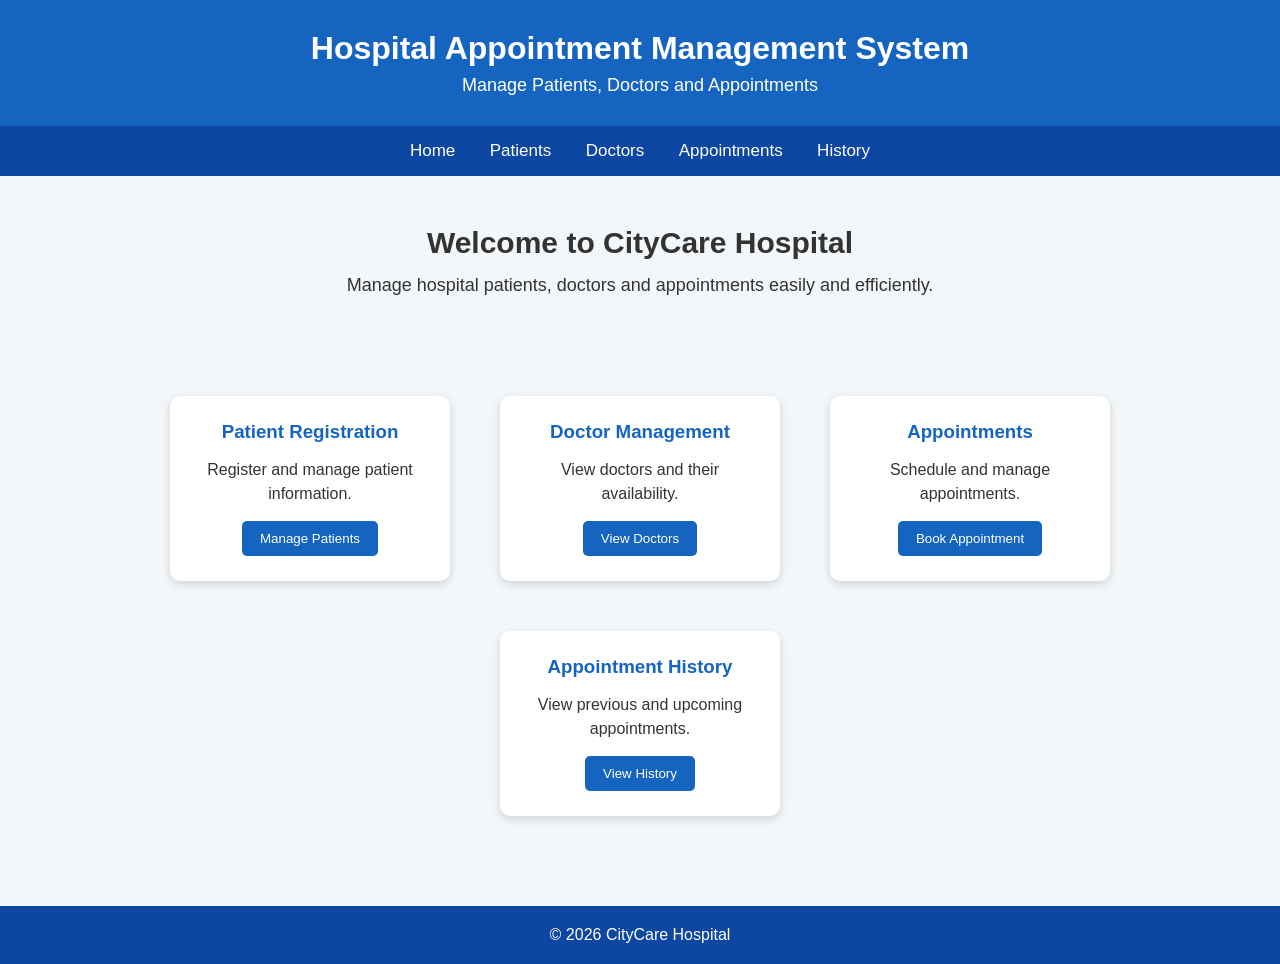
<file: index.html>
<!DOCTYPE html>
<html lang="en">

<head>
    <meta charset="UTF-8">
    <meta name="viewport" content="width=device-width, initial-scale=1.0">
    <title>Hospital Appointment Management</title>
    <link rel="stylesheet" href="style.css">
</head>

<body>

<header>

    <h1>Hospital Appointment Management System</h1>

    <p>
        Manage Patients, Doctors and Appointments
    </p>

</header>

<nav>

    <a href="index.html">Home</a>
    <a href="patients.html">Patients</a>
    <a href="doctors.html">Doctors</a>
    <a href="appointments.html">Appointments</a>
    <a href="history.html">History</a>

</nav>

<section class="hero">

    <h2>Welcome to CityCare Hospital</h2>

    <p>
        Manage hospital patients, doctors and
        appointments easily and efficiently.
    </p>

</section>

<section class="dashboard">

    <div class="card">

        <h3>Patient Registration</h3>

        <p>
            Register and manage patient information.
        </p>

        <a href="patients.html">
            <button>Manage Patients</button>
        </a>

    </div>

    <div class="card">

        <h3>Doctor Management</h3>

        <p>
            View doctors and their availability.
        </p>

        <a href="doctors.html">
            <button>View Doctors</button>
        </a>

    </div>

    <div class="card">

        <h3>Appointments</h3>

        <p>
            Schedule and manage appointments.
        </p>

        <a href="appointments.html">
            <button>Book Appointment</button>
        </a>

    </div>

    <div class="card">

        <h3>Appointment History</h3>

        <p>
            View previous and upcoming appointments.
        </p>

        <a href="history.html">
            <button>View History</button>
        </a>

    </div>

</section>

<footer>

    <p>© 2026 CityCare Hospital</p>

</footer>

</body>
</html>
</file>
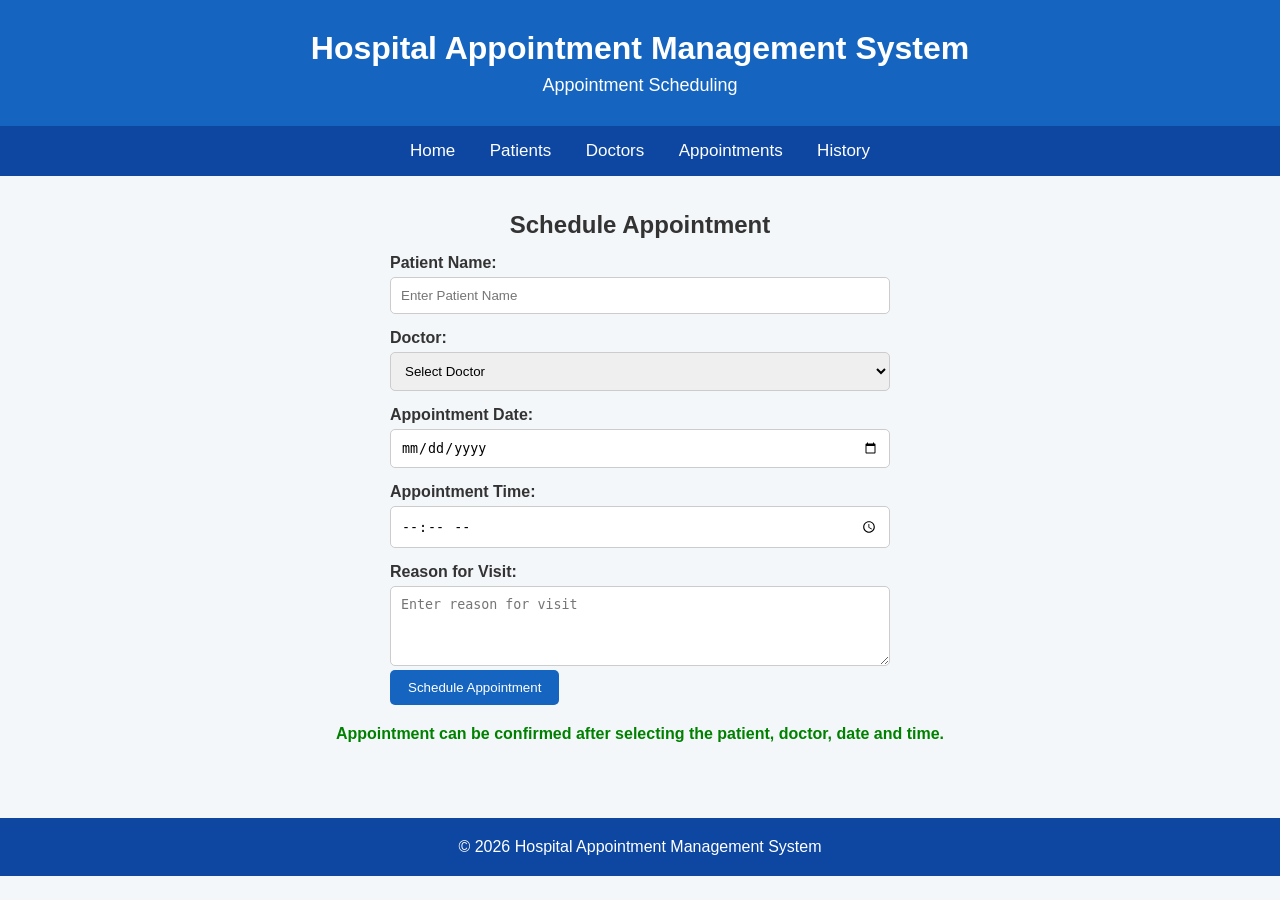
<file: appointments.html>
<!DOCTYPE html>
<html lang="en">

<head>
    <meta charset="UTF-8">
    <meta name="viewport" content="width=device-width, initial-scale=1.0">
    <title>Appointment Scheduling</title>
    <link rel="stylesheet" href="style.css">
</head>

<body>

<header>
    <h1>Hospital Appointment Management System</h1>
    <p>Appointment Scheduling</p>
</header>

<nav>
    <a href="index.html">Home</a>
    <a href="patients.html">Patients</a>
    <a href="doctors.html">Doctors</a>
    <a href="appointments.html">Appointments</a>
    <a href="history.html">History</a>
</nav>

<section>

    <h2>Schedule Appointment</h2>

    <form>

        <label>Patient Name:</label>
        <input type="text" placeholder="Enter Patient Name">

        <label>Doctor:</label>

        <select>
            <option>Select Doctor</option>
            <option>Dr. Ravi Kumar</option>
            <option>Dr. Priya Sharma</option>
            <option>Dr. Arjun Reddy</option>
        </select>

        <label>Appointment Date:</label>
        <input type="date">

        <label>Appointment Time:</label>
        <input type="time">

        <label>Reason for Visit:</label>
        <textarea placeholder="Enter reason for visit"></textarea>

        <button type="submit">
            Schedule Appointment
        </button>

    </form>

    <p class="success">
        Appointment can be confirmed after selecting
        the patient, doctor, date and time.
    </p>

</section>

<footer>
    <p>© 2026 Hospital Appointment Management System</p>
</footer>

</body>
</html>
</file>
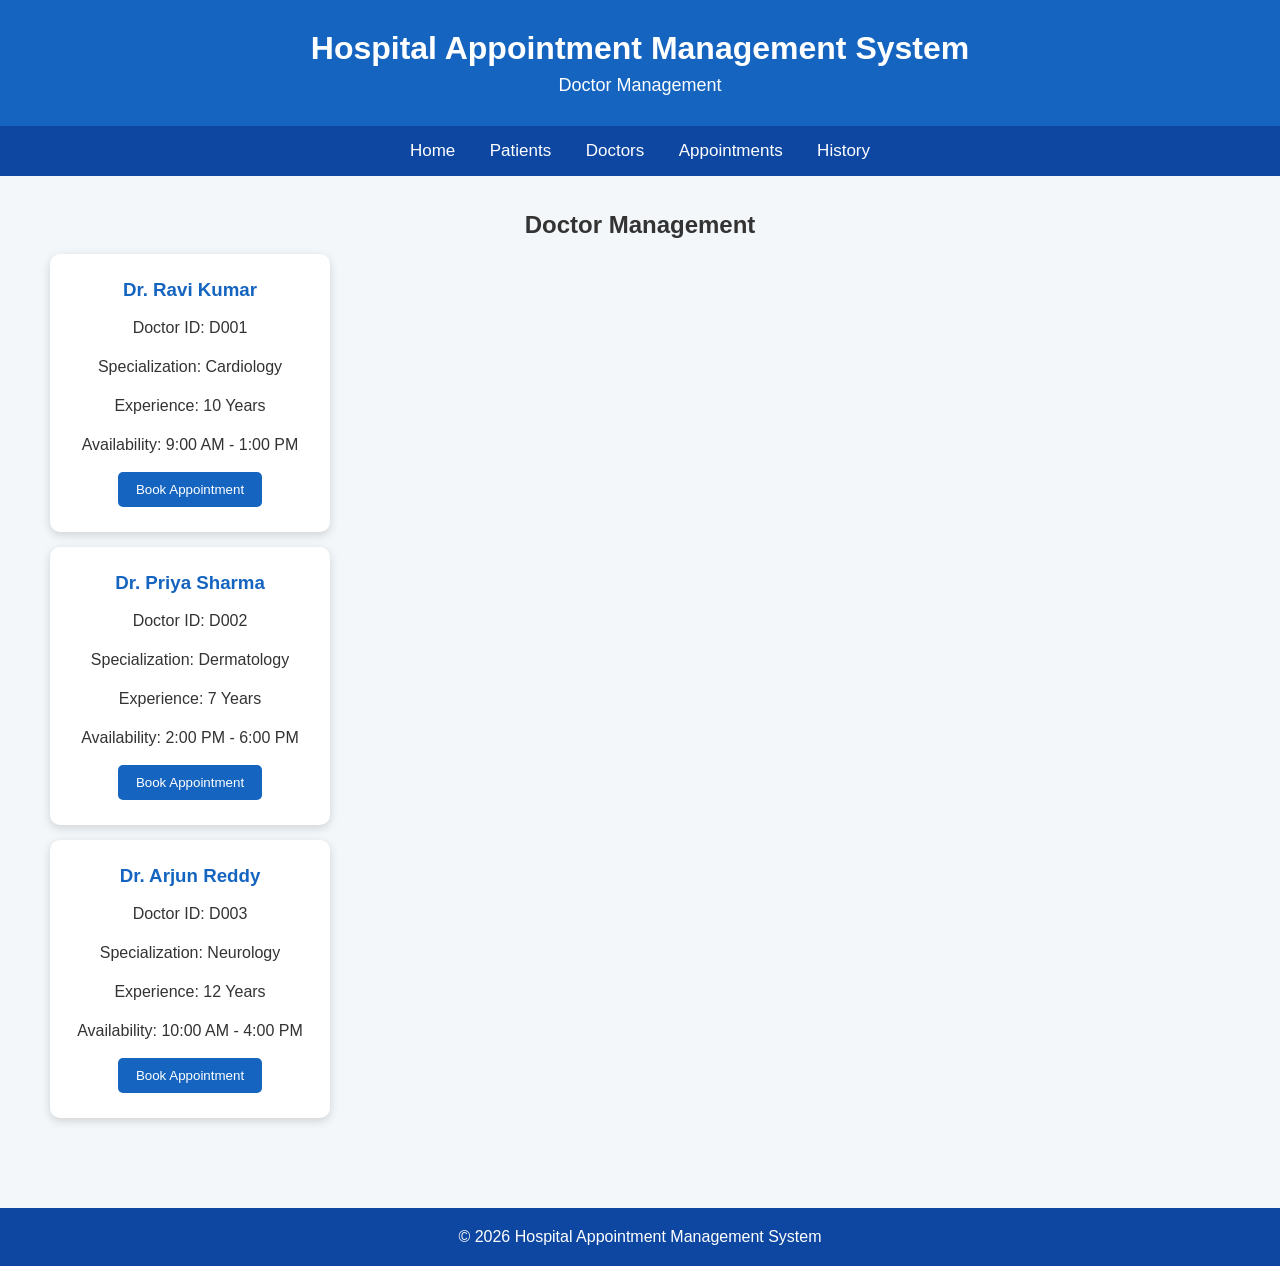
<file: doctors.html>
<!DOCTYPE html>
<html lang="en">

<head>
    <meta charset="UTF-8">
    <meta name="viewport" content="width=device-width, initial-scale=1.0">
    <title>Doctor Management</title>
    <link rel="stylesheet" href="style.css">
</head>

<body>

<header>
    <h1>Hospital Appointment Management System</h1>
    <p>Doctor Management</p>
</header>

<nav>
    <a href="index.html">Home</a>
    <a href="patients.html">Patients</a>
    <a href="doctors.html">Doctors</a>
    <a href="appointments.html">Appointments</a>
    <a href="history.html">History</a>
</nav>

<section>

    <h2>Doctor Management</h2>

    <div class="card">

        <h3>Dr. Ravi Kumar</h3>
        <p>Doctor ID: D001</p>
        <p>Specialization: Cardiology</p>
        <p>Experience: 10 Years</p>
        <p>Availability: 9:00 AM - 1:00 PM</p>

        <button>Book Appointment</button>

    </div>

    <div class="card">

        <h3>Dr. Priya Sharma</h3>
        <p>Doctor ID: D002</p>
        <p>Specialization: Dermatology</p>
        <p>Experience: 7 Years</p>
        <p>Availability: 2:00 PM - 6:00 PM</p>

        <button>Book Appointment</button>

    </div>

    <div class="card">

        <h3>Dr. Arjun Reddy</h3>
        <p>Doctor ID: D003</p>
        <p>Specialization: Neurology</p>
        <p>Experience: 12 Years</p>
        <p>Availability: 10:00 AM - 4:00 PM</p>

        <button>Book Appointment</button>

    </div>

</section>

<footer>
    <p>© 2026 Hospital Appointment Management System</p>
</footer>

</body>
</html>
</file>
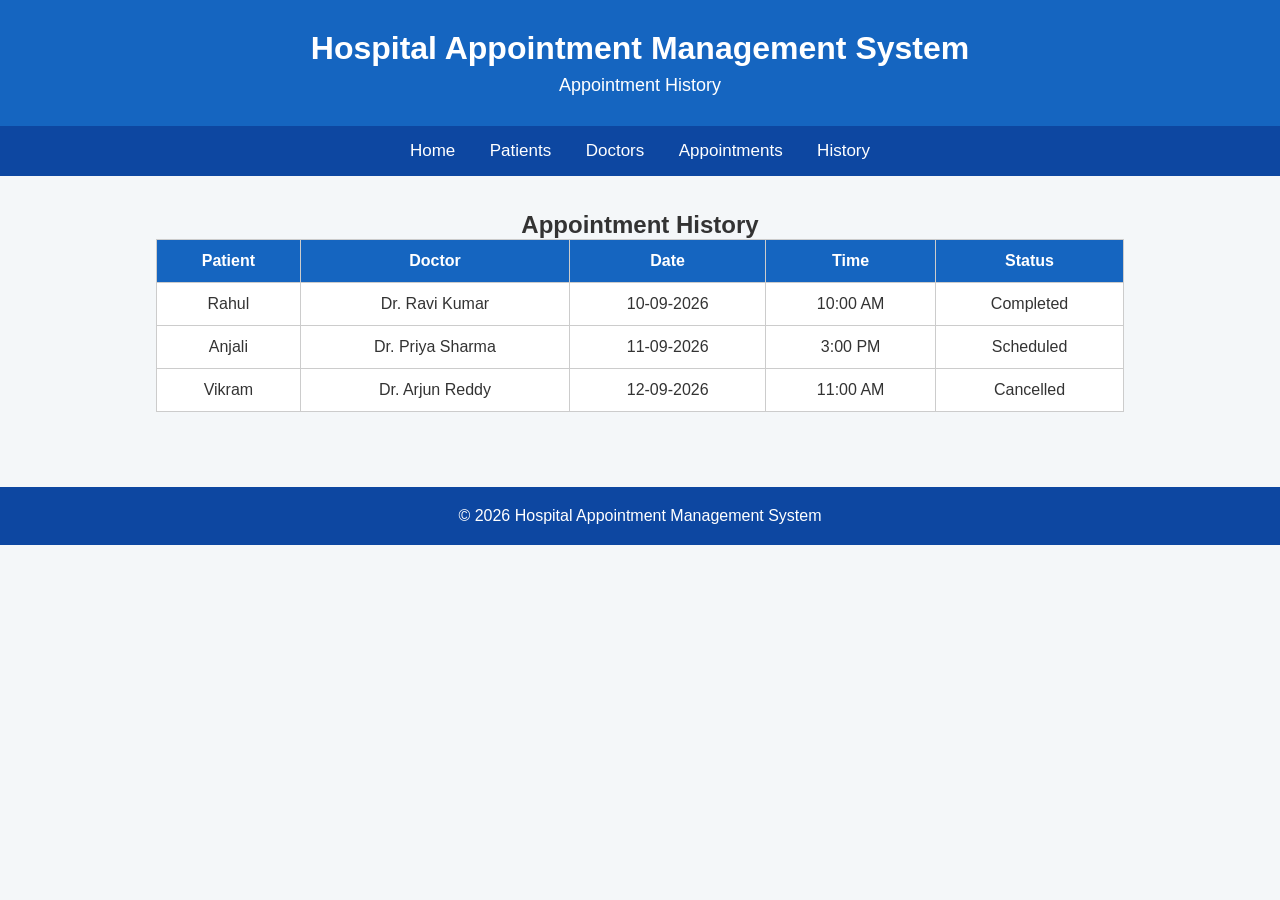
<file: history.html>
<!DOCTYPE html>
<html lang="en">

<head>
    <meta charset="UTF-8">
    <meta name="viewport" content="width=device-width, initial-scale=1.0">
    <title>Appointment History</title>
    <link rel="stylesheet" href="style.css">
</head>

<body>

<header>
    <h1>Hospital Appointment Management System</h1>
    <p>Appointment History</p>
</header>

<nav>
    <a href="index.html">Home</a>
    <a href="patients.html">Patients</a>
    <a href="doctors.html">Doctors</a>
    <a href="appointments.html">Appointments</a>
    <a href="history.html">History</a>
</nav>

<section>

    <h2>Appointment History</h2>

    <table>

        <tr>
            <th>Patient</th>
            <th>Doctor</th>
            <th>Date</th>
            <th>Time</th>
            <th>Status</th>
        </tr>

        <tr>
            <td>Rahul</td>
            <td>Dr. Ravi Kumar</td>
            <td>10-09-2026</td>
            <td>10:00 AM</td>
            <td>Completed</td>
        </tr>

        <tr>
            <td>Anjali</td>
            <td>Dr. Priya Sharma</td>
            <td>11-09-2026</td>
            <td>3:00 PM</td>
            <td>Scheduled</td>
        </tr>

        <tr>
            <td>Vikram</td>
            <td>Dr. Arjun Reddy</td>
            <td>12-09-2026</td>
            <td>11:00 AM</td>
            <td>Cancelled</td>
        </tr>

    </table>

</section>

<footer>
    <p>© 2026 Hospital Appointment Management System</p>
</footer>

</body>
</html>
</file>
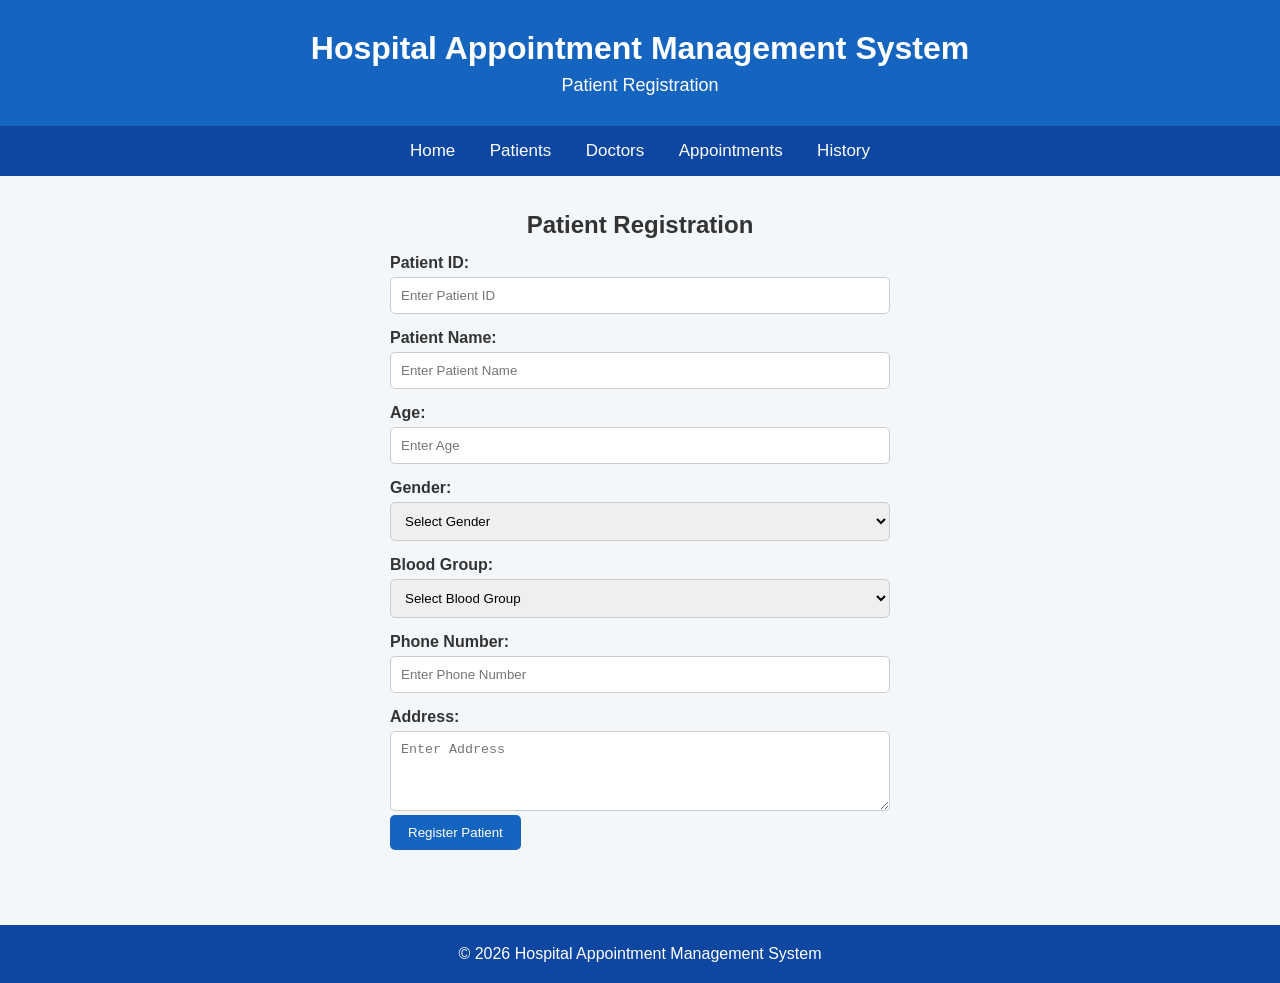
<file: patients.html>
<!DOCTYPE html>
<html lang="en">

<head>
    <meta charset="UTF-8">
    <meta name="viewport" content="width=device-width, initial-scale=1.0">
    <title>Patient Registration</title>
    <link rel="stylesheet" href="style.css">
</head>

<body>

<header>
    <h1>Hospital Appointment Management System</h1>
    <p>Patient Registration</p>
</header>

<nav>
    <a href="index.html">Home</a>
    <a href="patients.html">Patients</a>
    <a href="doctors.html">Doctors</a>
    <a href="appointments.html">Appointments</a>
    <a href="history.html">History</a>
</nav>

<section>

    <h2>Patient Registration</h2>

    <form>

        <label>Patient ID:</label>
        <input type="text" placeholder="Enter Patient ID">

        <label>Patient Name:</label>
        <input type="text" placeholder="Enter Patient Name">

        <label>Age:</label>
        <input type="number" placeholder="Enter Age">

        <label>Gender:</label>
        <select>
            <option>Select Gender</option>
            <option>Male</option>
            <option>Female</option>
            <option>Other</option>
        </select>

        <label>Blood Group:</label>
        <select>
            <option>Select Blood Group</option>
            <option>A+</option>
            <option>A-</option>
            <option>B+</option>
            <option>B-</option>
            <option>O+</option>
            <option>O-</option>
            <option>AB+</option>
            <option>AB-</option>
        </select>

        <label>Phone Number:</label>
        <input type="text" placeholder="Enter Phone Number">

        <label>Address:</label>
        <textarea placeholder="Enter Address"></textarea>

        <button type="submit">Register Patient</button>

    </form>

</section>

<footer>
    <p>© 2026 Hospital Appointment Management System</p>
</footer>

</body>
</html>
</file>
<file: style.css>
* {
    margin: 0;
    padding: 0;
    box-sizing: border-box;
}

body {
    font-family: Arial, sans-serif;
    background-color: #f4f7f9;
    color: #333;
}

header {
    background-color: #1565c0;
    color: white;
    text-align: center;
    padding: 30px;
}

header h1 {
    font-size: 32px;
    margin-bottom: 8px;
}

header p {
    font-size: 18px;
}

nav {
    background-color: #0d47a1;
    text-align: center;
    padding: 15px;
}

nav a {
    color: white;
    text-decoration: none;
    margin: 0 15px;
    font-size: 17px;
}

section {
    padding: 35px;
    text-align: center;
}

.hero {
    padding: 50px;
}

.hero h2 {
    font-size: 30px;
    margin-bottom: 15px;
}

.hero p {
    font-size: 18px;
}

.dashboard {
    display: flex;
    justify-content: center;
    gap: 20px;
    flex-wrap: wrap;
}

.card {
    background-color: white;
    width: 280px;
    padding: 25px;
    margin: 15px;
    border-radius: 10px;
    box-shadow: 0 3px 10px rgba(0,0,0,0.15);
}

.card h3 {
    color: #1565c0;
    margin-bottom: 15px;
}

.card p {
    margin-bottom: 15px;
    line-height: 1.5;
}

button {
    background-color: #1565c0;
    color: white;
    border: none;
    padding: 10px 18px;
    border-radius: 5px;
    cursor: pointer;
}

button:hover {
    background-color: #0d47a1;
}

form {
    max-width: 500px;
    margin: auto;
    text-align: left;
}

label {
    display: block;
    margin-top: 15px;
    margin-bottom: 5px;
    font-weight: bold;
}

input,
select,
textarea {
    width: 100%;
    padding: 10px;
    border: 1px solid #ccc;
    border-radius: 5px;
}

textarea {
    height: 80px;
}

table {
    margin: auto;
    border-collapse: collapse;
    width: 80%;
    background-color: white;
}

th,
td {
    padding: 12px;
    border: 1px solid #ccc;
}

th {
    background-color: #1565c0;
    color: white;
}

.success {
    margin-top: 20px;
    color: green;
    font-weight: bold;
}

footer {
    margin-top: 40px;
    background-color: #0d47a1;
    color: white;
    text-align: center;
    padding: 20px;
}
</file>
